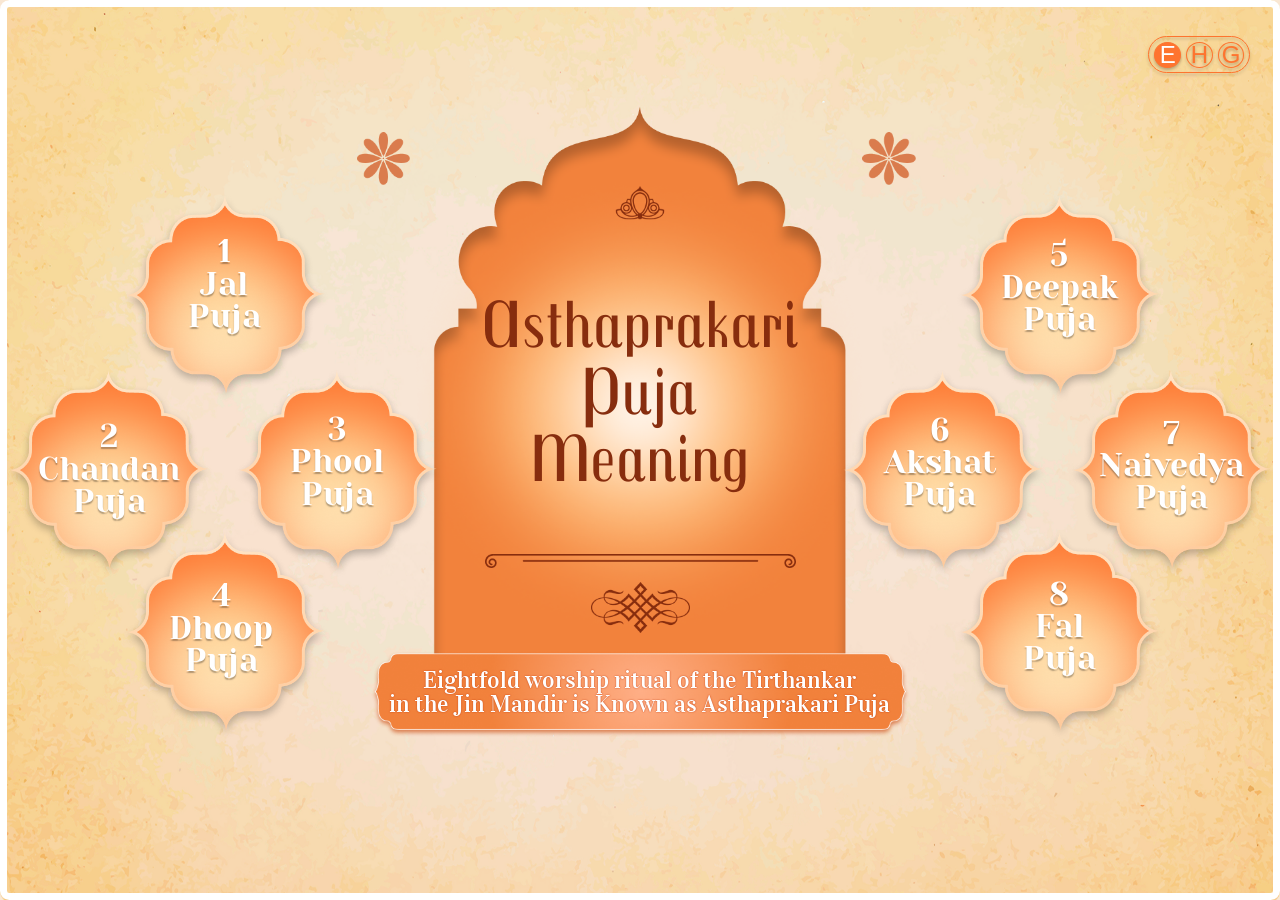
<file: index.html>
<!DOCTYPE html>
<html lang="en">

<head>
    <meta charset="UTF-8">
    <meta name="viewport" content="width=device-width, initial-scale=1.0">
    <title>8 Puja Meaning</title>
    <link rel="stylesheet" href="./assets/plugins/swiper/swiper-bundle.min.css">
    <link rel="stylesheet" href="./assets/css/style.css">
    <link rel="stylesheet" href="./assets/css/fonts.css">
    <link rel="stylesheet" href="./assets/css/index.css">
</head>

<body id="body" class="home-page">

    <div id="langSelect">
        <div id="language">
            <label><input type="radio" onclick="val('English')" name="lang" id="en" value="English">
                <span>E</span>
            </label>
            <label><input type="radio" onclick="val('Hindi')" name="lang" id="hi" value="Hindi">
                <span>H</span>
            </label>
            <label><input type="radio" onclick="val('Gujrati')" name="lang" id="gu" value="Gujrati">
                <span>G</span>
            </label>
        </div>
    </div>

    <img class="page-bg" src="./assets/images/bg.png" alt="">
    <img class="page-bg page-bg-points" src="./assets/images/bg-points.png" alt="">

    <div class="main-container">
        <div class="stage">
            <img class="stage-spacer" src="./assets/images/stage-spacer.png" alt="">

            <div class="stage-item flower flower-left">
                <img src="./assets/images/flower.png" alt="">
            </div>
            <div class="stage-item flower flower-right">
                <img src="./assets/images/flower.png" alt="">
            </div>

            <div class="stage-item home-frame">
                <img class="home-frame-img" src="./assets/images/frame.png" alt="">
            </div>

            <div class="stage-item morph-frame">
                <img src="./assets/images/slideframe.png" alt="">
            </div>
            <div class="stage-item morph-text-frame">
                <img src="./assets/images/textframe-tall.png" alt="">
            </div>

            <div class="stage-item crown intro-fade">
                <img src="./assets/images/crown.png" alt="">
            </div>

            <h1 class="home-title intro-fade" data-text="home.title"></h1>

            <div class="stage-item divider intro-fade">
                <img src="./assets/images/divider.png" alt="">
            </div>
            <div class="stage-item knot intro-fade">
                <img src="./assets/images/knot.png" alt="">
            </div>

            <div class="stage-item stand">
                <img src="./assets/images/stand.png" alt="">
            </div>
            <p class="stand-text intro-fade" data-text="home.caption"></p>

            <a class="point point-1" href="./points.html#1">
                <span class="point-inner">
                    <img class="point-img" src="./assets/images/point.png" alt="">
                    <img class="point-hover" src="./assets/images/pointhover.png" alt="">
                    <span class="point-label intro-fade" data-text="pujas.0.label"></span>
                </span>
            </a>
            <a class="point point-2" href="./points.html#2">
                <span class="point-inner">
                    <img class="point-img" src="./assets/images/point.png" alt="">
                    <img class="point-hover" src="./assets/images/pointhover.png" alt="">
                    <span class="point-label intro-fade" data-text="pujas.1.label"></span>
                </span>
            </a>
            <a class="point point-3" href="./points.html#3">
                <span class="point-inner">
                    <img class="point-img" src="./assets/images/point.png" alt="">
                    <img class="point-hover" src="./assets/images/pointhover.png" alt="">
                    <span class="point-label intro-fade" data-text="pujas.2.label"></span>
                </span>
            </a>
            <a class="point point-4" href="./points.html#4">
                <span class="point-inner">
                    <img class="point-img" src="./assets/images/point.png" alt="">
                    <img class="point-hover" src="./assets/images/pointhover.png" alt="">
                    <span class="point-label intro-fade" data-text="pujas.3.label"></span>
                </span>
            </a>
            <a class="point point-5" href="./points.html#5">
                <span class="point-inner">
                    <img class="point-img" src="./assets/images/point.png" alt="">
                    <img class="point-hover" src="./assets/images/pointhover.png" alt="">
                    <span class="point-label intro-fade" data-text="pujas.4.label"></span>
                </span>
            </a>
            <a class="point point-6" href="./points.html#6">
                <span class="point-inner">
                    <img class="point-img" src="./assets/images/point.png" alt="">
                    <img class="point-hover" src="./assets/images/pointhover.png" alt="">
                    <span class="point-label intro-fade" data-text="pujas.5.label"></span>
                </span>
            </a>
            <a class="point point-7" href="./points.html#7">
                <span class="point-inner">
                    <img class="point-img" src="./assets/images/point.png" alt="">
                    <img class="point-hover" src="./assets/images/pointhover.png" alt="">
                    <span class="point-label intro-fade" data-text="pujas.6.label"></span>
                </span>
            </a>
            <a class="point point-8" href="./points.html#8">
                <span class="point-inner">
                    <img class="point-img" src="./assets/images/point.png" alt="">
                    <img class="point-hover" src="./assets/images/pointhover.png" alt="">
                    <span class="point-label intro-fade" data-text="pujas.7.label"></span>
                </span>
            </a>

        </div>
    </div>

    <script src="./assets/plugins/swiper/swiper-bundle.min.js"></script>
    <script src="./assets/js/jquery-3.7.1.js"></script>
    <script src="./assets/js/data.js"></script>
    <script src="./assets/js/text.js"></script>
    <script src="./assets/js/custom.js"></script>
    <script src="./assets/js/index.js"></script>
</body>

</html>
</file>
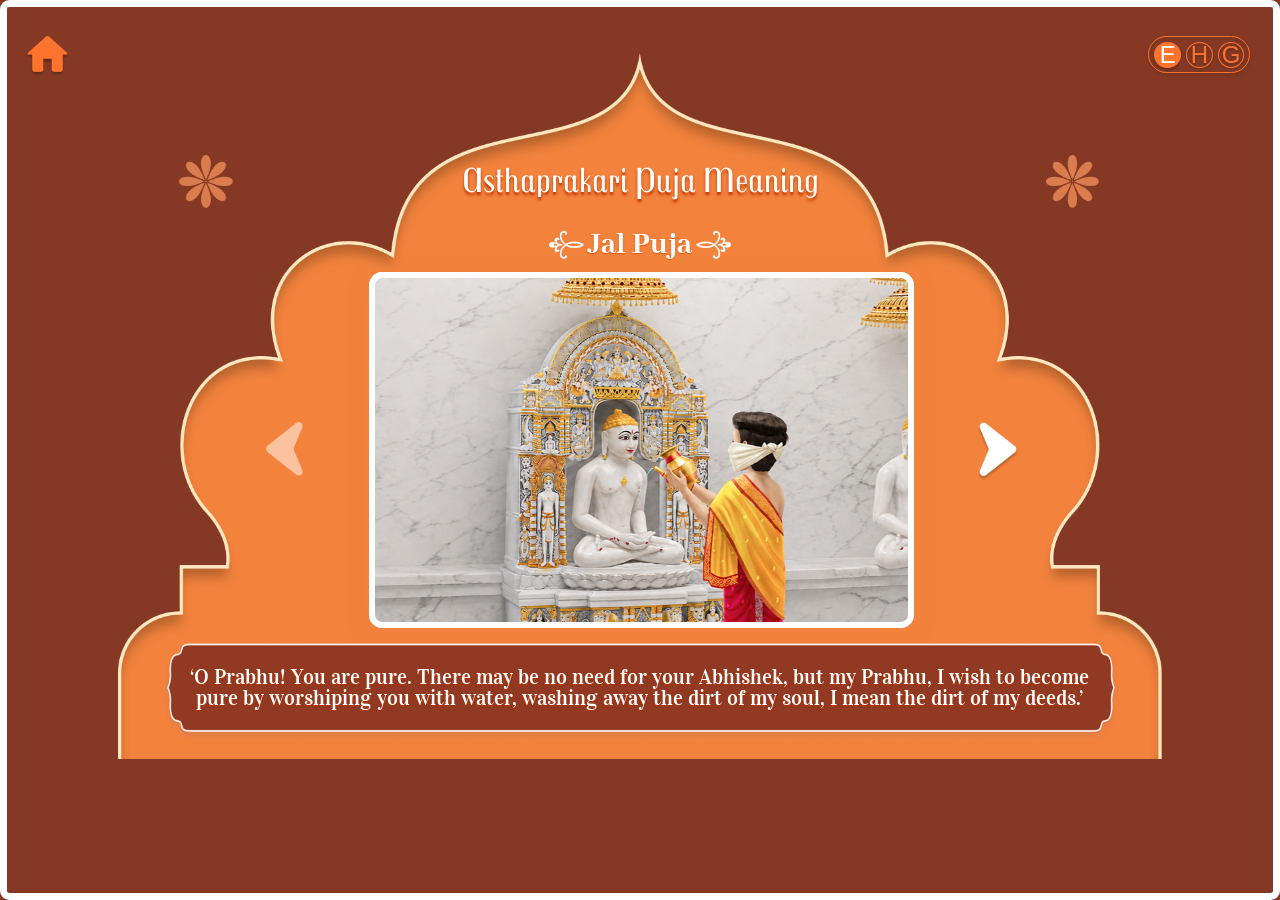
<file: points.html>
<!DOCTYPE html>
<html lang="en">

<head>
    <meta charset="UTF-8">
    <meta name="viewport" content="width=device-width, initial-scale=1.0">
    <title>8 Puja Meaning</title>
    <link rel="stylesheet" href="./assets/plugins/swiper/swiper-bundle.min.css">
    <link rel="stylesheet" href="./assets/css/style.css">
    <link rel="stylesheet" href="./assets/css/fonts.css">
    <link rel="stylesheet" href="./assets/css/points.css">
</head>

<body id="body" class="points-page">

    <div id="langSelect">
        <div id="language">
            <label><input type="radio" onclick="val('English')" name="lang" id="en" value="English">
                <span>E</span>
            </label>
            <label><input type="radio" onclick="val('Hindi')" name="lang" id="hi" value="Hindi">
                <span>H</span>
            </label>
            <label><input type="radio" onclick="val('Gujrati')" name="lang" id="gu" value="Gujrati">
                <span>G</span>
            </label>
        </div>
    </div>

    <a class="stage-item back-btn" href="./index.html">
        <img src="./assets/images/home.png" alt="Home">
    </a>

    <img class="page-bg" src="./assets/images/bg-points.png" alt="">

    <div class="main-container">
        <div class="stage">
            <img class="stage-spacer" src="./assets/images/stage-spacer.png" alt="">

            <div class="stage-item flower flower-left">
                <img src="./assets/images/flower.png" alt="">
            </div>
            <div class="stage-item flower flower-right">
                <img src="./assets/images/flower.png" alt="">
            </div>

            <div class="stage-item slide-frame">
                <img src="./assets/images/slideframe.png" alt="">
            </div>

            <h1 class="page-title" data-text="pointsPage.title"></h1>

            <div class="puja-name">
                <img class="puja-name-deco" src="./assets/images/decoleft.png" alt="">
                <div class="puja-name-list">
                    <h2 class="puja-name-item is-active" data-text="pujas.0.name"></h2>
                    <h2 class="puja-name-item" data-text="pujas.1.name"></h2>
                    <h2 class="puja-name-item" data-text="pujas.2.name"></h2>
                    <h2 class="puja-name-item" data-text="pujas.3.name"></h2>
                    <h2 class="puja-name-item" data-text="pujas.4.name"></h2>
                    <h2 class="puja-name-item" data-text="pujas.5.name"></h2>
                    <h2 class="puja-name-item" data-text="pujas.6.name"></h2>
                    <h2 class="puja-name-item" data-text="pujas.7.name"></h2>
                </div>
                <img class="puja-name-deco" src="./assets/images/decoright.png" alt="">
            </div>

            <div class="slider-wrapper">
                <div class="swiper puja-swiper">
                    <div class="swiper-wrapper">
                        <div class="swiper-slide"><img src="./assets/images/points/1.png" alt="Jal Puja"></div>
                        <div class="swiper-slide"><img src="./assets/images/points/2.png" alt="Chandan Puja"></div>
                        <div class="swiper-slide"><img src="./assets/images/points/3.png" alt="Phool Puja"></div>
                        <div class="swiper-slide"><img src="./assets/images/points/4.png" alt="Dhoop Puja"></div>
                        <div class="swiper-slide"><img src="./assets/images/points/5.png" alt="Deepak Puja"></div>
                        <div class="swiper-slide"><img src="./assets/images/points/6.png" alt="Akshat Puja"></div>
                        <div class="swiper-slide"><img src="./assets/images/points/7.png" alt="Naivedya Puja"></div>
                        <div class="swiper-slide"><img src="./assets/images/points/8.png" alt="Fal Puja"></div>
                    </div>
                </div>
                <div class="slider-border"></div>
            </div>

            <div class="btn-prev"><img src="./assets/images/prev.png" alt="Previous"></div>
            <div class="btn-next"><img src="./assets/images/next.png" alt="Next"></div>

            <div class="stage-item text-frame">
                <img src="./assets/images/textframe-tall.png" alt="">

                <div class="meaning">
                    <p class="meaning-item is-active" data-text="pujas.0.meaning"></p>
                    <p class="meaning-item" data-text="pujas.1.meaning"></p>
                    <p class="meaning-item" data-text="pujas.2.meaning"></p>
                    <p class="meaning-item" data-text="pujas.3.meaning"></p>
                    <p class="meaning-item" data-text="pujas.4.meaning"></p>
                    <p class="meaning-item" data-text="pujas.5.meaning"></p>
                    <p class="meaning-item" data-text="pujas.6.meaning"></p>
                    <p class="meaning-item" data-text="pujas.7.meaning"></p>
                </div>
            </div>

            <a class="pranam-end-link" href="./pranam.html" tabindex="-1">
                <img src="./assets/images/arowAsset.png" alt="">
                <span class="pranam-end-link-label" data-text="pranam.arrowLabel"></span>
            </a>

        </div>
    </div>

    <script src="./assets/plugins/swiper/swiper-bundle.min.js"></script>
    <script src="./assets/js/jquery-3.7.1.js"></script>
    <script src="./assets/js/data.js"></script>
    <script src="./assets/js/text.js"></script>
    <script src="./assets/js/custom.js"></script>
    <script src="./assets/js/points.js"></script>
</body>

</html>
</file>
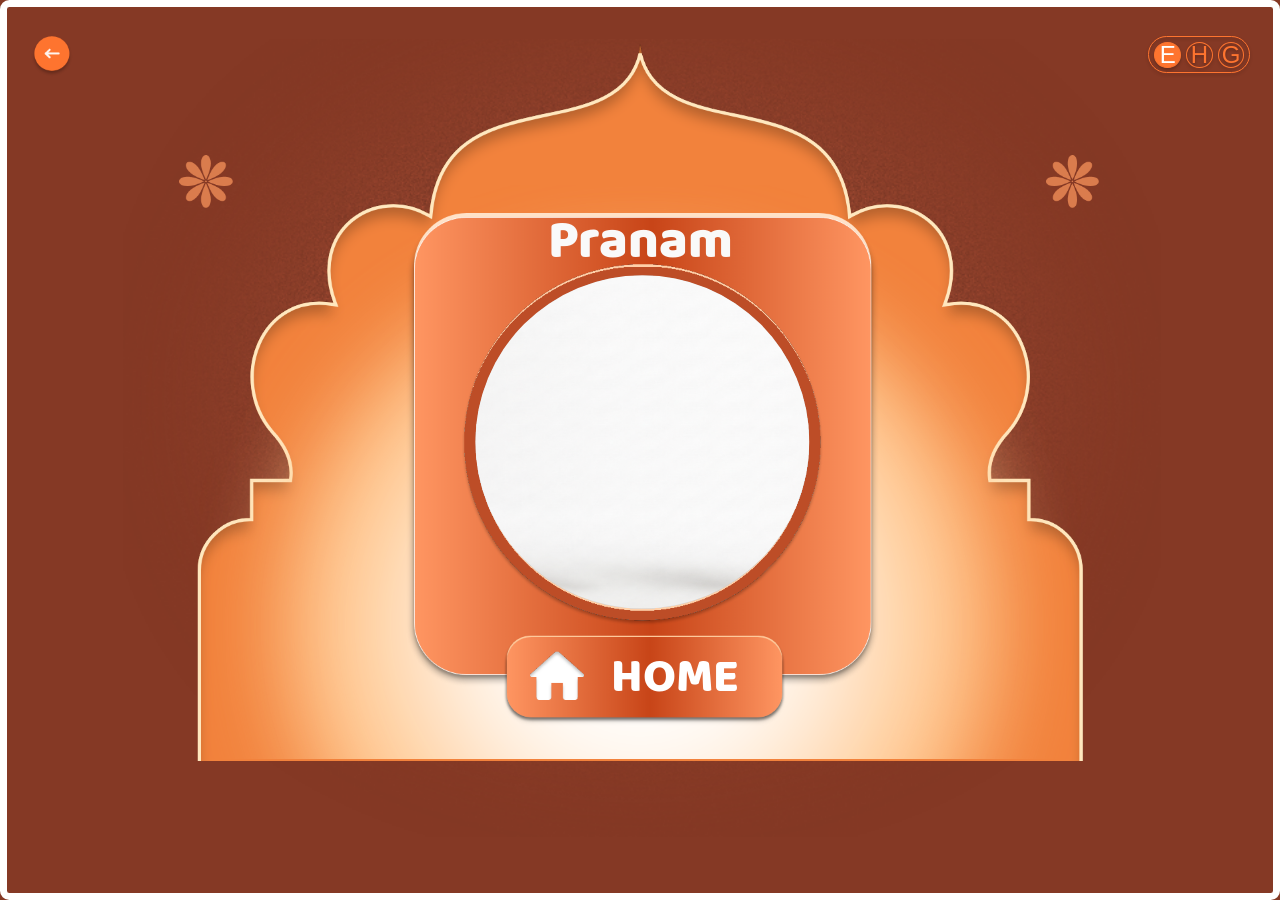
<file: pranam.html>
<!DOCTYPE html>
<html lang="en">

<head>
    <meta charset="UTF-8">
    <meta name="viewport" content="width=device-width, initial-scale=1.0">
    <title>Pranam</title>
    <link rel="stylesheet" href="./assets/plugins/swiper/swiper-bundle.min.css">
    <link rel="stylesheet" href="./assets/css/style.css">
    <link rel="stylesheet" href="./assets/css/fonts.css">
    <link rel="stylesheet" href="./assets/css/pranam.css">
</head>

<body id="body" class="pranam-page">

    <div id="langSelect">
        <div id="language">
            <label><input type="radio" onclick="val('English')" name="lang" id="en" value="English">
                <span>E</span>
            </label>
            <label><input type="radio" onclick="val('Hindi')" name="lang" id="hi" value="Hindi">
                <span>H</span>
            </label>
            <label><input type="radio" onclick="val('Gujrati')" name="lang" id="gu" value="Gujrati">
                <span>G</span>
            </label>
        </div>
    </div>

    <a class="stage-item back-btn" href="./points.html#8" aria-label="Back">
        <img src="./assets/images/back.png" alt="Back">
    </a>

    <img class="page-bg" src="./assets/images/bg-points.png" alt="">

    <div class="main-container">
        <div class="stage">
            <img class="stage-spacer" src="./assets/images/stage-spacer.png" alt="">

            <div class="stage-item pranam-halo">
                <img src="./assets/images/pranam-halo.png" alt="">
            </div>

            <div class="stage-item flower flower-left">
                <img src="./assets/images/flower.png" alt="">
            </div>
            <div class="stage-item flower flower-right">
                <img src="./assets/images/flower.png" alt="">
            </div>

            <div class="stage-item pranam-arch">
                <img src="./assets/images/pranam-arch.png" alt="">
            </div>
            <div class="stage-item pranam-glow">
                <img src="./assets/images/pranam-glow.png" alt="">
            </div>

            <div class="stage-item pranam-card">
                <img class="pranam-card-img" src="./assets/images/pranam-card.png" alt="">
                <img class="pranam-circle" src="./assets/images/pranam-circle.png" alt="">

                <div class="pranam-video">
                    <img class="pranam-video-sizer" src="./assets/images/square.png" alt="">
                    <video src="./assets/videos/pranam.mp4" preload="auto" autoplay muted loop playsinline></video>
                </div>

                <h1 class="pranam-title" data-text="pranam.title"></h1>
            </div>

            <a class="stage-item home-pill" href="./index.html">
                <img src="./assets/images/pranam-home.png" alt="">
                <span class="home-pill-label" data-text="pranam.homeLabel"></span>
            </a>

        </div>
    </div>

    <script src="./assets/plugins/swiper/swiper-bundle.min.js"></script>
    <script src="./assets/js/jquery-3.7.1.js"></script>
    <script src="./assets/js/data.js"></script>
    <script src="./assets/js/text.js"></script>
    <script src="./assets/js/custom.js"></script>
    <script src="./assets/js/pranam.js"></script>
</body>

</html>
</file>
<file: assets/css/style.css>
* {
    margin: 0;
    padding: 0;
    box-sizing: border-box;
}

html {
    height: 100%;
    -webkit-text-size-adjust: 100%;
    text-size-adjust: 100%;
}

::-webkit-scrollbar {
    display: none;
}

body {
    margin: 0;
    position: relative;
    font-family: Poppins;
    min-height: 100%;
    overflow: hidden auto;
}

/* Page wrapper — the Kaussagg shell.
   min-height (never height) means the box is at least the screen and grows
   past it only when the content demands, so the page scrolls ONLY on overflow.
   This is the one place vh is allowed in the project. */

.main-container {
    width: 100%;
    position: relative;
    display: flex;
    flex-direction: column;
    align-items: center;
    min-height: 100vh;
    overflow: hidden;
}

/* The stage holds Figma y 8..1051 of a 1080 frame. When the window is taller
   than the stage, the spare room is shared 8 : 29 above and below — the same
   split as the trimmed-off parts of the frame — so a 16:9 window shows the
   whole frame exactly, and artwork that bleeds past the stage (the arch tip
   and foot) is revealed instead of clipped. Only the page edge clips. */

.main-container::before {
    content: "";
    flex: 8 0 0;
}

.main-container::after {
    content: "";
    flex: 29 0 0;
}

/* White stroke on the page edge, over everything, never catching clicks. */

body::after {
    content: "";
    position: absolute;
    top: 0;
    right: 0;
    bottom: 0;
    left: 0;
    border: 0.573vw solid #ffffff;
    border-radius: 0.729vw;
    pointer-events: none;
    z-index: 40;
}

/* ---------- Language toggle ----------
   Direct child of <body>, like the Gyaan Panchami shell, so it stays in the
   top-right corner while the stage is trimmed and centred.
   Outlined pill, three ringed circles; the active language is filled. */

#langSelect {
    position: absolute;
    width: 7.969%;
    left: 89.69%;
    top: 4%;
    z-index: 30;
    line-height: 0;
}

#language {
    display: flex;
    justify-content: space-between;
    align-items: center;
    padding: 0.365vw 0.365vw 0.365vw 0.417vw;
    border: 0.104vw solid #fe742f;
    border-radius: 12.6vw;
    filter: drop-shadow(0 0.208vw 0.104vw rgba(0, 0, 0, 0.25));
}

#language label {
    display: block;
    cursor: pointer;
    line-height: 0;
}

#langSelect label input {
    display: none;
}

#langSelect label span {
    display: block;
    width: 2.083vw;
    border: 0.104vw solid #fe742f;
    border-radius: 50%;
    font-family: "Arial Rounded MT Bold", Arial, sans-serif;
    font-weight: 400;
    font-size: 1.875vw;
    line-height: 1.875vw;
    text-align: center;
    color: #fe742f;
    transition: background-color 0.2s ease, color 0.2s ease;
}

#langSelect input:checked+span {
    background-color: #fe742f;
    color: #ffffff;
}

/* ---------- Page background ----------
   Direct child of <body>, OUTSIDE .main-container, exactly like Kaussagg's
   bg2.png. With the background-color on <body> these are the only two things
   outside the wrapper, so no white bars can ever appear — at any window size,
   and across the whole scrollable height when the page does overflow. */

.page-bg {
    width: 100%;
    height: 100%;
    position: absolute;
    top: 0;
    left: 0;
}

/* ---------- Stage ----------
   stage-spacer.png is a transparent PNG that gives .stage its height. Every
   other child is position:absolute and adds no height, so WITHOUT THE SPACER
   the stage collapses to 0 and overflow:hidden clips the whole page. Do not
   remove it, and do not swap it for aspect-ratio.

   SIZE IT TO THE CONTENT EXTENT, NOT THE FRAME.
   A Figma frame usually has dead space above the topmost element and below the
   bottom one. Including it makes the page taller than the artwork and forces a
   scrollbar on every desktop browser (a maximised 1920x1080 screen gives only
   ~937px of viewport). Measure the topmost and bottommost visible elements:

       spacer height = bottom_of_lowest - top_of_highest

   and measure every vertical % from that top edge, not from the frame's 0.
   Example: a 1920x1080 frame whose art spans y 59..964 gets a 1920x905 spacer.

   Regenerate with:  python make-spacer.py 1920 905

   This is why Kaussagg fits the screen — its height comes from the artwork
   that is actually there. */

.stage {
    width: 100%;
    position: relative;
    line-height: 0;
    flex: none;
}

.stage-spacer {
    width: 100%;
    height: auto;
    display: block;
}


/* Elements placed freely inside the stage */

.stage-item {
    position: absolute;
    height: auto;
    line-height: 0;
}

.stage-item img {
    width: 100%;
    height: auto;
    display: block;
}
</file>
<file: assets/css/fonts.css>
@font-face {
    font-family: "Trochut";
    src: url("../../fonts/Trochut-Regular.ttf") format("truetype");
    font-weight: 400;
    font-style: normal;
    font-display: swap;
}

@font-face {
    font-family: "Yeseva One";
    src: url("../../fonts/YesevaOne-Regular.ttf") format("truetype");
    font-weight: 400;
    font-style: normal;
    font-display: swap;
}

@font-face {
    font-family: "Vidaloka";
    src: url("../../fonts/Vidaloka-Regular.ttf") format("truetype");
    font-weight: 400;
    font-style: normal;
    font-display: swap;
}

@font-face {
    font-family: "Abhaya Libre";
    src: url("../../fonts/AbhayaLibre-ExtraBold.ttf") format("truetype");
    font-weight: 800;
    font-style: normal;
    font-display: swap;
}

@font-face {
    font-family: "Baloo";
    src: url("../../fonts/Baloo-Regular.ttf") format("truetype");
    font-weight: 400;
    font-style: normal;
    font-display: swap;
}

@font-face {
    font-family: "ITF Devanagari";
    src: url("../../fonts/ITFDevanagari-Regular.otf") format("opentype");
    font-weight: 400;
    font-style: normal;
    font-display: swap;
}

@font-face {
    font-family: "ITF Devanagari";
    src: url("../../fonts/ITFDevanagari-Bold.otf") format("opentype");
    font-weight: 700;
    font-style: normal;
    font-display: swap;
}

@font-face {
    font-family: "Noto Sans Gujarati";
    src: url("../../fonts/NotoSansGujarati-Regular.ttf") format("truetype");
    font-weight: 400;
    font-style: normal;
    font-display: swap;
}

@font-face {
    font-family: "Noto Sans Gujarati";
    src: url("../../fonts/NotoSansGujarati-Bold.ttf") format("truetype");
    font-weight: 700;
    font-style: normal;
    font-display: swap;
}

/* Every Hindi text is Devanagari and every Gujarati text is Noto Gujarati,
   whatever the English font of the element is. The language toggle (E H G)
   is not affected: its letters are plain spans, not .hindi / .gujrati. */

.hindi {
    font-family: "ITF Devanagari", "Nirmala UI", "Devanagari Sangam MN", serif;
}

.gujrati {
    font-family: "Noto Sans Gujarati", "Nirmala UI", sans-serif;
}
</file>
<file: assets/css/index.css>
:root {
    --page-bg-color: #f9e7d3;
    --title-brown: #872d0e;
    --white: #ffffff;
    --caption-glow: #be3100;
    --label-shadow: rgba(0, 0, 0, 0.3);
    --ease-out: cubic-bezier(0.22, 1, 0.36, 1);
    --ease-morph: cubic-bezier(0.65, 0, 0.35, 1);
}

body {
    background-color: var(--page-bg-color);
}

/* ---------- Flowers ---------- */

.flower {
    width: 4.15%;
    top: 12.575%;
}

.flower-left {
    left: 27.912%;
}

.flower-right {
    left: 67.379%;
}

/* ---------- Arch ---------- */

.home-frame {
    width: 36.771%;
    left: 31.979%;
    top: 0.863%;
    overflow: hidden;
}

.home-frame-img {
    animation: frame-rise 0.9s var(--ease-out) 0.35s both;
}

.crown {
    width: 6.146%;
    left: 46.927%;
    top: 20.348%;
}

.home-title {
    position: absolute;
    left: 49.949%;
    top: 49.702%;
    transform: translate(-50%, -50%);
    font-family: "Trochut", serif;
    font-weight: 400;
    font-size: 5.2vw;
    line-height: 5.26vw;
    color: var(--title-brown);
    text-align: center;
    white-space: nowrap;
}

.divider {
    width: 24.271%;
    left: 37.893%;
    top: 73.278%;
}

.knot {
    width: 7.76%;
    left: 46.146%;
    top: 77.373%;
}

/* ---------- Stand ---------- */

.stand {
    width: 42.323%;
    left: 28.879%;
    top: 87.272%;
    animation: stand-rise 0.6s var(--ease-out) 0.2s both;
}

.stand-text {
    position: absolute;
    left: 49.949%;
    top: 93.09%;
    transform: translate(-50%, -50%);
    font-family: "Vidaloka", serif;
    font-weight: 400;
    font-size: 1.875vw;
    line-height: 1.8975vw;
    color: var(--white);
    text-align: center;
    text-shadow: 0 0.052vw 0.12vw var(--caption-glow);
    white-space: nowrap;
}

/* ---------- Points ---------- */

.point {
    position: absolute;
    width: 16.224%;
    height: auto;
    line-height: 0;
    display: block;
    text-decoration: none;
    cursor: pointer;
    animation: point-grow 0.6s var(--ease-out) both;
}

.point-inner {
    display: block;
    position: relative;
    line-height: 0;
    transition: transform 0.3s var(--ease-out);
}

.point:hover .point-inner,
.point:focus-visible .point-inner {
    transform: scale(1.05);
}

.point-img {
    width: 100%;
    height: auto;
    display: block;
}

.point-hover {
    position: absolute;
    width: 100%;
    height: auto;
    left: 0.58%;
    top: -2.53%;
    opacity: 0;
    transition: opacity 0.3s ease;
}

.point:hover .point-hover,
.point:focus-visible .point-hover {
    opacity: 1;
}

.point-label {
    position: absolute;
    transform: translate(-50%, -50%);
    font-family: "Yeseva One", serif;
    font-weight: 400;
    font-size: 2.5vw;
    line-height: 2.53vw;
    color: var(--white);
    text-align: center;
    text-shadow: 0 0.104vw 0.104vw var(--label-shadow);
    white-space: nowrap;
}

.point-1 { left: 9.513%;  top: 21.63%; animation-delay: 0.95s; }
.point-2 { left: 0.398%;  top: 46.836%; animation-delay: 1.03s; }
.point-3 { left: 18.247%; top: 46.836%; animation-delay: 1.11s; }
.point-4 { left: 9.513%;  top: 70.143%; animation-delay: 1.19s; }
.point-5 { left: 74.68%;  top: 21.63%; animation-delay: 0.95s; }
.point-6 { left: 65.565%; top: 46.836%; animation-delay: 1.03s; }
.point-7 { left: 83.414%; top: 46.836%; animation-delay: 1.11s; }
.point-8 { left: 74.68%;  top: 70.143%; animation-delay: 1.19s; }

.point-1 .point-label { left: 49.41%; top: 42.64%; }
.point-2 .point-label { left: 50.05%; top: 47.11%; }
.point-3 .point-label { left: 49.89%; top: 43.63%; }
.point-4 .point-label { left: 47.92%; top: 45.68%; }
.point-5 .point-label { left: 49.89%; top: 44.16%; }
.point-6 .point-label { left: 48.49%; top: 44.01%; }
.point-7 .point-label { left: 50.05%; top: 45.44%; }
.point-8 .point-label { left: 49.89%; top: 44.95%; }

/* ---------- Hindi and Gujarati sizes ----------
   Devanagari and Gujarati glyphs sit smaller in the em box than the English
   display fonts, so headings are bold and a little larger, with more leading. */

.home-title .hindi,
.home-title .gujrati {
    font-weight: 700;
    font-size: 5.6vw;
    line-height: 6.6vw;
}

.home-title .gujrati {
    font-size: 5.3vw;
}

.stand-text .hindi,
.stand-text .gujrati {
    font-size: 2vw;
    line-height: 2.45vw;
}

.point-label .hindi,
.point-label .gujrati {
    font-weight: 700;
    font-size: 2.7vw;
    line-height: 3.1vw;
}

/* ---------- Intro ---------- */

.intro-fade {
    animation: intro-fade 0.6s ease 1.7s both;
}

@keyframes stand-rise {
    from { transform: translateY(1.5625vw); }
    to   { transform: translateY(0); }
}

@keyframes frame-rise {
    from { transform: translateY(92%); }
    to   { transform: translateY(0); }
}

@keyframes point-grow {
    from { transform: scale(0.055); }
    to   { transform: scale(1); }
}

@keyframes intro-fade {
    from { opacity: 0; }
    to   { opacity: 1; }
}

/* ---------- Expand into the points page ----------
   The points-page arch is this arch scaled 2.5425x. On click the text, points
   and ornaments clear out, then the arch itself expands until it sits exactly
   where the points-page arch is, and the page colour follows it. */

.page-bg-points {
    opacity: 0;
}

.morph-frame {
    width: 81.639%;
    left: 9.181%;
    top: 1.246%;
    opacity: 0;
    pointer-events: none;
}

.morph-text-frame {
    width: 74.781%;
    left: 12.692%;
    top: 85.839%;
    opacity: 0;
    pointer-events: none;
}

.home-frame-img {
    transform-origin: 0 0;
}

.is-leaving .stage {
    pointer-events: none;
}

.is-leaving .home-frame {
    overflow: visible;
    z-index: 2;
}

.is-leaving .morph-frame,
.is-leaving .morph-text-frame {
    z-index: 3;
}

.is-leaving .home-frame-img {
    animation:
        frame-expand 0.9s var(--ease-morph) 0.2s both,
        leave-fade 0.15s ease 1.2s both;
}

/* The points-page arch image rides along with the expanding home arch, locked
   to the same outline the whole way, and fades in over the last stretch — so
   there is no jump when it takes over. */

.is-leaving .morph-frame {
    transform-origin: 0 0;
    animation:
        slide-expand 0.9s var(--ease-morph) 0.2s both,
        leave-show 0.35s ease 0.75s both;
}

.is-leaving .morph-text-frame {
    animation: leave-show 0.3s ease 0.9s both;
}

.is-leaving .page-bg-points {
    animation: leave-show 0.9s var(--ease-morph) 0.2s both;
}

.is-leaving .intro-fade {
    animation: leave-fade 0.25s ease both;
}

.is-leaving .stand {
    animation: leave-fade 0.4s ease 0.2s both;
}

.is-leaving .flower-left {
    animation: flower-left-out 0.9s var(--ease-morph) 0.2s both;
}

.is-leaving .flower-right {
    animation: flower-right-out 0.9s var(--ease-morph) 0.2s both;
}

.is-leaving .point {
    animation: leave-fade 0.25s ease both;
}

@keyframes frame-expand {
    from { transform: translate(0, 0) scale(1); }
    to   { transform: translate(-27.797vw, -11.054vw) scale(2.5425); }
}

@keyframes slide-expand {
    from { transform: translate(24.765vw, 4.223vw) scale(0.39331); }
    to   { transform: translate(0, 0) scale(1); }
}

@keyframes leave-fade {
    to { opacity: 0; }
}

@keyframes leave-show {
    to { opacity: 1; }
}

@keyframes flower-left-out {
    to { transform: translate(-13.89vw, 1.821vw); }
}

@keyframes flower-right-out {
    to { transform: translate(14.356vw, 1.821vw); }
}

@media (prefers-reduced-motion: reduce) {
    .home-frame-img,
    .stand,
    .point,
    .intro-fade {
        animation: none;
    }

    .point-inner {
        transition: none;
    }
}
</file>
<file: assets/css/points.css>
:root {
    --page-bg-color: #853925;
    --white: #ffffff;
    --title-glow: #be3100;
    --name-glow: #e55108;
    --slide-bg: #ffca9c;
    --slide-shadow: #f2823c;
    --ease-out: cubic-bezier(0.22, 1, 0.36, 1);
}

body {
    background-color: var(--page-bg-color);
}

/* ---------- Home button ---------- */

.back-btn {
    width: 3.542%;
    left: 1.93%;
    top: 4%;
    z-index: 5;
    transition: transform 0.3s var(--ease-out);
}

.back-btn:hover {
    transform: scale(1.1);
}

/* ---------- Flowers ---------- */

.flower {
    width: 4.15%;
    top: 15.927%;
}

.flower-left {
    left: 14.022%;
}

.flower-right {
    left: 81.735%;
}

/* ---------- Arch ---------- */

.slide-frame {
    width: 81.639%;
    left: 9.181%;
    top: 1.246%;
}

/* ---------- Headings ---------- */

.page-title {
    position: absolute;
    left: 50.041%;
    top: 19.442%;
    transform: translate(-50%, -50%);
    font-family: "Trochut", serif;
    font-weight: 400;
    font-size: 2.75vw;
    line-height: 2.8vw;
    color: var(--white);
    text-align: center;
    text-shadow: 0 0.208vw 0.208vw var(--title-glow);
    white-space: nowrap;
}

.puja-name {
    position: absolute;
    left: 50%;
    top: 28.818%;
    transform: translate(-50%, -50%);
    display: flex;
    align-items: center;
    justify-content: center;
    gap: 0.34vw;
    line-height: 0;
    white-space: nowrap;
}

.puja-name-deco {
    width: 2.708vw;
    height: auto;
    display: block;
    flex: none;
}

.puja-name-item {
    display: none;
    font-family: "Abhaya Libre", serif;
    font-weight: 800;
    font-size: 2.5vw;
    line-height: 2.53vw;
    color: var(--white);
    text-align: center;
    text-shadow: 0 0.104vw 0.104vw var(--name-glow);
}

.puja-name-item.is-active {
    display: block;
    animation: text-in 0.4s ease both;
}

/* ---------- Slider ---------- */

.slider-wrapper {
    position: absolute;
    width: 42.552%;
    left: 28.863%;
    top: 32.771%;
    line-height: 0;
    background-color: var(--slide-bg);
    border-radius: 1.042vw;
    box-shadow: 0 0.521vw 1.302vw 0 var(--slide-shadow);
}

.puja-swiper {
    width: 100%;
    border-radius: 1.042vw;
    overflow: hidden;
}

.puja-swiper .swiper-slide {
    line-height: 0;
}

.puja-swiper .swiper-slide img {
    width: 100%;
    height: auto;
    display: block;
}

.slider-border {
    position: absolute;
    top: 0;
    right: 0;
    bottom: 0;
    left: 0;
    border: 0.521vw solid var(--white);
    border-radius: 1.042vw;
    pointer-events: none;
    z-index: 2;
}

.btn-prev,
.btn-next {
    position: absolute;
    line-height: 0;
    cursor: pointer;
    z-index: 3;
    transition: transform 0.3s var(--ease-out), opacity 0.3s ease;
}

.btn-prev img,
.btn-next img {
    width: 100%;
    height: auto;
    display: block;
}

.btn-prev {
    width: 2.917%;
    left: 20.781%;
    top: 54.362%;
}

.btn-next {
    width: 3.542%;
    left: 76.094%;
    top: 53.237%;
}

.btn-prev:hover,
.btn-next:hover {
    transform: scale(1.15);
}

.btn-prev.swiper-button-disabled,
.btn-next.swiper-button-disabled {
    opacity: 0.5;
    cursor: default;
    transform: none;
}

/* ---------- Meaning text ---------- */

.text-frame {
    width: 74.781%;
    left: 12.692%;
    top: 85.839%;
}

/* Fills the text plate; the clip keeps sliding text inside the plate. */

.meaning {
    position: absolute;
    top: 0;
    right: 0;
    bottom: 0;
    left: 0;
    clip-path: inset(5.3% 2.4% 12.1% 2.4%);
}

.meaning-item {
    position: absolute;
    left: 49.82%;
    top: 46.63%;
    width: 96.08%;
    transform: translate(-50%, -50%);
    opacity: 0;
    visibility: hidden;
    font-family: "Vidaloka", serif;
    font-weight: 400;
    font-size: 1.6667vw;
    line-height: 1.6867vw;
    color: var(--white);
    text-align: center;
    text-shadow: 0 0.052vw 0.12vw var(--title-glow);
}

.meaning-item.is-active {
    opacity: 1;
    visibility: visible;
}

.meaning-item.is-in-up {
    animation: meaning-in-up 0.6s var(--ease-out) both;
}

.meaning-item.is-in-down {
    animation: meaning-in-down 0.6s var(--ease-out) both;
}

.meaning-item.is-out-up {
    visibility: visible;
    animation: meaning-out-up 0.6s var(--ease-out) both;
}

.meaning-item.is-out-down {
    visibility: visible;
    animation: meaning-out-down 0.6s var(--ease-out) both;
}

@keyframes meaning-in-up {
    from { opacity: 0; transform: translate(-50%, calc(-50% + 5.625vw)); }
    to   { opacity: 1; transform: translate(-50%, -50%); }
}

@keyframes meaning-out-up {
    from { opacity: 1; transform: translate(-50%, -50%); }
    to   { opacity: 0; transform: translate(-50%, calc(-50% - 5.625vw)); }
}

@keyframes meaning-in-down {
    from { opacity: 0; transform: translate(-50%, calc(-50% - 5.625vw)); }
    to   { opacity: 1; transform: translate(-50%, -50%); }
}

@keyframes meaning-out-down {
    from { opacity: 1; transform: translate(-50%, -50%); }
    to   { opacity: 0; transform: translate(-50%, calc(-50% + 5.625vw)); }
}

/* ---------- Hindi and Gujarati sizes ---------- */

.page-title .hindi,
.page-title .gujrati {
    font-weight: 700;
    font-size: 3vw;
    line-height: 3.6vw;
}

.page-title .gujrati {
    font-size: 2.85vw;
}

.puja-name-item .hindi,
.puja-name-item .gujrati {
    font-weight: 700;
    line-height: 3.2vw;
}

.puja-name-item .is-long {
    font-size: 2.05vw;
    line-height: 2.8vw;
}

.meaning-item .hindi,
.meaning-item .gujrati {
    line-height: 1.95vw;
}

/* ---------- Arrival ----------
   index.html morphs its arch into this page's arch before navigating, so the
   arch, flowers and text plate are already in place; everything else fades in. */

.page-title,
.puja-name,
.btn-prev,
.btn-next,
.meaning {
    animation: arrive 0.5s ease 0.1s backwards;
}

.slider-wrapper {
    animation: arrive-slider 0.6s var(--ease-out) 0.1s backwards;
}

@keyframes arrive {
    from { opacity: 0; }
}

@keyframes arrive-slider {
    from { opacity: 0; transform: scale(0.9); }
}

@keyframes text-in {
    from { opacity: 0; }
    to   { opacity: 1; }
}

/* ---------- Pranam arrow ----------
   Shown only on the last slide (Fal Puja); links on to pranam.html. */

.pranam-end-link {
    position: absolute;
    width: 7.5vw;
    left: 90.5%;
    top: 85.4%;
    z-index: 20;
    line-height: 0;
    text-decoration: none;
    opacity: 0;
    visibility: hidden;
    transform: scale(0.85);
    transition: opacity 0.3s ease, transform 0.3s ease, visibility 0s linear 0.3s;
}

.pranam-end-link.is-visible {
    opacity: 1;
    visibility: visible;
    transition-delay: 0s;
    animation: pranam-pop 1.2s ease-in-out infinite;
}

.pranam-end-link img {
    width: 100%;
    height: auto;
    display: block;
}

.pranam-end-link-label {
    position: absolute;
    left: 37%;
    top: 50%;
    transform: translate(-50%, -50%);
    font-family: "Baloo", sans-serif;
    font-weight: 400;
    font-size: 1.1vw;
    line-height: 1.1vw;
    color: var(--white);
    text-shadow: 0 0.104vw 0.208vw rgba(128, 41, 34, 0.7);
    white-space: nowrap;
}

.pranam-end-link-label .hindi,
.pranam-end-link-label .gujrati {
    font-weight: 700;
}

@keyframes pranam-pop {
    0%,
    100% { transform: scale(0.85); }
    50%  { transform: scale(1); }
}

@media (prefers-reduced-motion: reduce) {
    .pranam-end-link.is-visible {
        animation: none;
        transform: none;
    }

    .puja-name-item.is-active,
    .meaning-item,
    .page-title,
    .puja-name,
    .slider-wrapper,
    .btn-prev,
    .btn-next,
    .meaning {
        animation: none;
    }

    .btn-prev,
    .btn-next,
    .back-btn {
        transition: none;
    }
}
</file>
<file: assets/css/pranam.css>
:root {
    --page-bg-color: #853925;
    --title-white: #f9f9f9;
    --white: #ffffff;
    --ease-out: cubic-bezier(0.22, 1, 0.36, 1);
}

body {
    background-color: var(--page-bg-color);
}

/* ---------- Back button ---------- */

.back-btn {
    width: 3.542%;
    left: 2.292%;
    top: 3.426%;
    z-index: 5;
    transition: transform 0.3s var(--ease-out);
}

.back-btn:hover {
    transform: scale(1.1);
}

/* ---------- Arch, glow, flowers ---------- */

.pranam-halo {
    width: 81.052%;
    left: 9.615%;
    top: -0.71%;
}

.flower {
    width: 4.15%;
    top: 15.927%;
}

.flower-left {
    left: 14.022%;
}

.flower-right {
    left: 81.735%;
}

.pranam-arch {
    width: 73.385%;
    left: 13.328%;
    top: -3.816%;
}

.pranam-glow {
    width: 68.854%;
    left: 15.583%;
    top: 20.307%;
}

/* ---------- Pranam card ---------- */

.pranam-card {
    width: 38.906%;
    left: 30.75%;
    top: 21.418%;
}

.pranam-card .pranam-card-img {
    width: 100%;
    height: auto;
    display: block;
}

.pranam-card .pranam-circle {
    position: absolute;
    width: 77.912%;
    left: 11.512%;
    top: 11.286%;
    height: auto;
}

/* Circle that holds the video; the square sizer keeps it round at height auto. */

.pranam-video {
    position: absolute;
    width: 66.934%;
    left: 49.95%;
    top: 48.96%;
    transform: translate(-50%, -50%);
    border-radius: 50%;
    overflow: hidden;
    background-color: #f6f6f6;
    background-image: url("../images/pranam-bg-1.png");
    background-position: center;
    background-repeat: no-repeat;
    background-size: cover;
    z-index: 5;
}

.pranam-video-sizer {
    width: 100%;
    height: auto;
    display: block;
}

.pranam-video video {
    position: absolute;
    left: 4.55%;
    top: 8.5%;
    width: 82%;
    height: 83%;
    object-fit: cover;
    mask-image:
        linear-gradient(to bottom,
            transparent 0%,
            rgba(0, 0, 0, 0.8) 2%,
            rgba(0, 0, 0, 0.95) 4%,
            black 6%,
            black 90%,
            rgba(0, 0, 0, 0.95) 96%,
            rgba(0, 0, 0, 0.8) 98%,
            transparent 100%),
        linear-gradient(to right,
            transparent 0%,
            rgba(0, 0, 0, 0.8) 2%,
            rgba(0, 0, 0, 0.95) 4%,
            black 6%,
            black 90%,
            rgba(0, 0, 0, 0.95) 96%,
            rgba(0, 0, 0, 0.8) 98%,
            transparent 100%);
    mask-composite: intersect;
    mask-repeat: no-repeat;
    mask-size: 100% 100%;
}

.pranam-title {
    position: absolute;
    left: 49.6%;
    top: 10%;
    transform: translate(-50%, -50%);
    z-index: 15;
    font-family: "Baloo", sans-serif;
    font-weight: 400;
    font-size: 4.1667vw;
    line-height: 4.1667vw;
    color: var(--title-white);
    white-space: nowrap;
    text-align: center;
}

.pranam-title .hindi,
.pranam-title .gujrati {
    font-weight: 700;
    font-size: 3.3vw;
    line-height: 4.1667vw;
}

/* ---------- Home button ---------- */

.home-pill {
    width: 23.177%;
    left: 38.776%;
    top: 83.49%;
    display: block;
    text-decoration: none;
    transition: transform 0.2s ease;
}

.home-pill:hover,
.home-pill:focus-visible {
    transform: scale(1.1);
}

.home-pill-label {
    position: absolute;
    left: 60.2%;
    top: 49.5%;
    transform: translate(-50%, -50%);
    font-family: "Baloo", sans-serif;
    font-weight: 400;
    font-size: 3.6458vw;
    line-height: 3.6458vw;
    color: var(--white);
    white-space: nowrap;
    text-align: center;
}

.home-pill-label .hindi,
.home-pill-label .gujrati {
    font-weight: 700;
}

@media (prefers-reduced-motion: reduce) {
    .back-btn,
    .home-pill {
        transition: none;
    }
}
</file>
